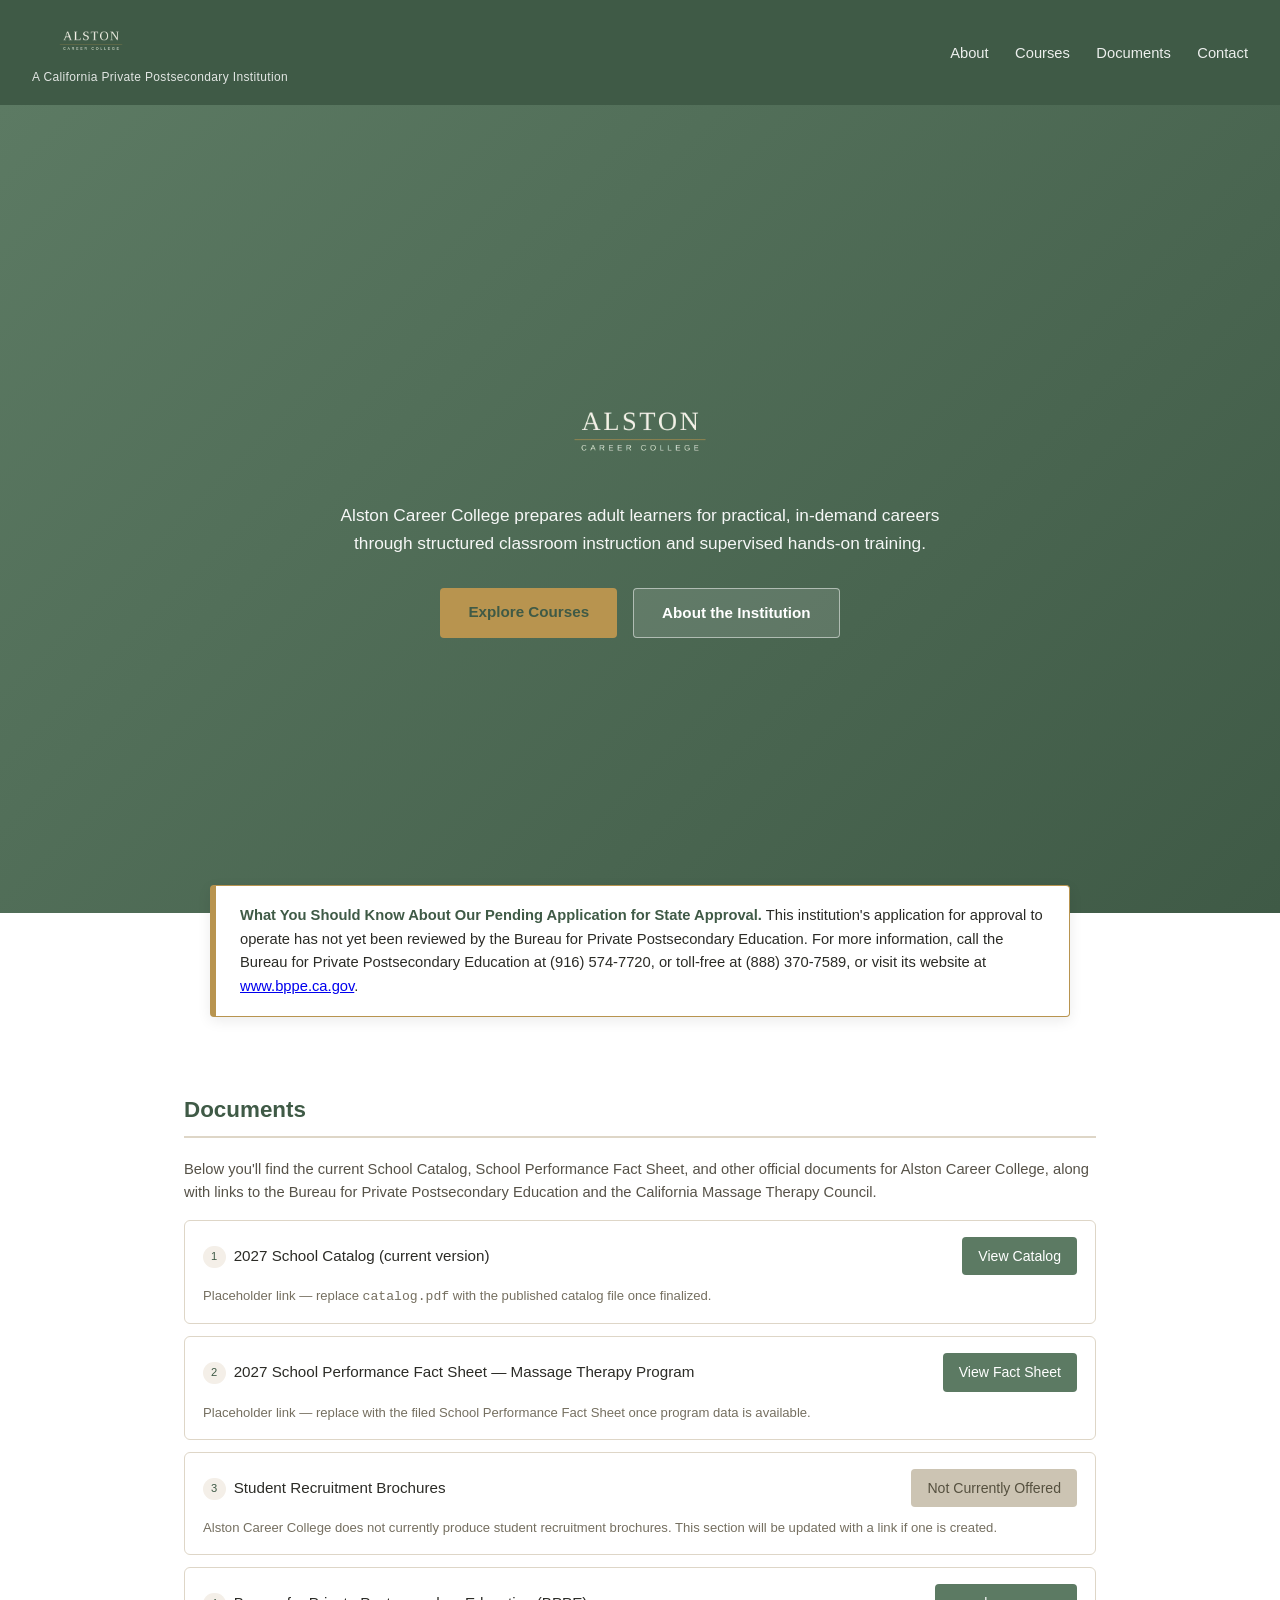
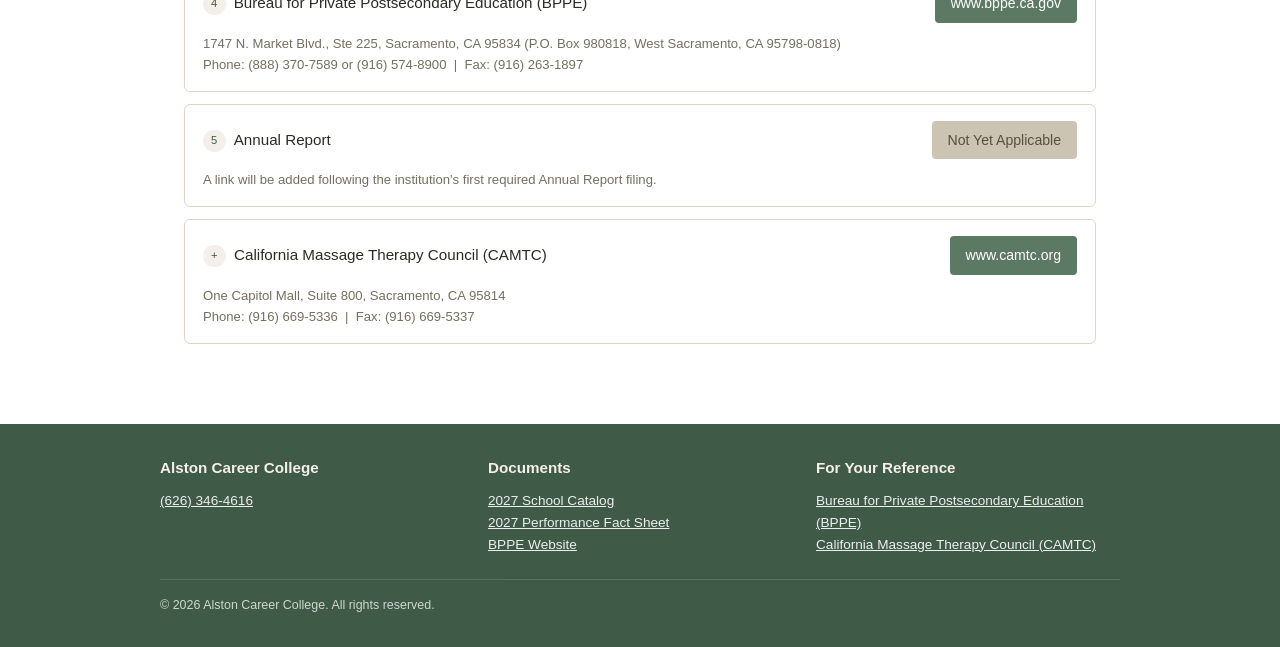
<file: index.html>
<!DOCTYPE html>
<html lang="en">
<head>
<meta charset="UTF-8">
<meta name="viewport" content="width=device-width, initial-scale=1.0">
<title>Alston Career College</title>
<link rel="stylesheet" href="style.css">
</head>
<body>

<header>
  <div class="brand">
    <a class="brand-link" href="index.html"><img class="logo" src="logo.png" alt="Alston Career College"></a>
    <small>A California Private Postsecondary Institution</small>
  </div>
  <nav>
    <a href="about.html">About</a>
    <a href="courses.html">Courses</a>
    <a href="index.html#documents">Documents</a>
    <a href="contact.html">Contact</a>
  </nav>
</header>

<div class="cover">
  <img class="cover-logo" src="logo.png" alt="Alston Career College">
  <p class="tagline">
    Alston Career College prepares adult learners for practical, in-demand careers through
    structured classroom instruction and supervised hands-on training.
  </p>
  <div class="cta-row">
    <a class="btn-cta primary" href="courses.html">Explore Courses</a>
    <a class="btn-cta secondary" href="about.html">About the Institution</a>
  </div>
</div>

<div class="notice">
  <strong>What You Should Know About Our Pending Application for State Approval.</strong>
  This institution's application for approval to operate has not yet been reviewed by the
  Bureau for Private Postsecondary Education. For more information, call the Bureau for
  Private Postsecondary Education at (916) 574-7720, or toll-free at (888) 370-7589, or visit
  its website at <a href="https://www.bppe.ca.gov" target="_blank" rel="noopener">www.bppe.ca.gov</a>.
</div>

<main>

  <section id="documents">
    <h2>Documents</h2>
    <p style="font-size:0.92rem; color:#565248;">
      Below you'll find the current School Catalog, School Performance Fact Sheet, and other
      official documents for Alston Career College, along with links to the Bureau for Private
      Postsecondary Education and the California Massage Therapy Council.
    </p>
    <ul class="disclosure-list">
      <li>
        <div class="desc"><span class="tag">1</span>2027 School Catalog (current version)</div>
        <a class="btn" href="catalog.pdf" target="_blank">View Catalog</a>
        <div class="note">Placeholder link &mdash; replace <code>catalog.pdf</code> with the published catalog file once finalized.</div>
      </li>
      <li>
        <div class="desc"><span class="tag">2</span>2027 School Performance Fact Sheet &mdash; Massage Therapy Program</div>
        <a class="btn" href="performance-fact-sheet.pdf" target="_blank">View Fact Sheet</a>
        <div class="note">Placeholder link &mdash; replace with the filed School Performance Fact Sheet once program data is available.</div>
      </li>
      <li>
        <div class="desc"><span class="tag">3</span>Student Recruitment Brochures</div>
        <span class="btn-disabled">Not Currently Offered</span>
        <div class="note">Alston Career College does not currently produce student recruitment brochures. This section will be updated with a link if one is created.</div>
      </li>
      <li>
        <div class="desc"><span class="tag">4</span>Bureau for Private Postsecondary Education (BPPE)</div>
        <a class="btn" href="https://www.bppe.ca.gov" target="_blank" rel="noopener">www.bppe.ca.gov</a>
        <div class="note">
          1747 N. Market Blvd., Ste 225, Sacramento, CA 95834 (P.O. Box 980818, West Sacramento, CA 95798-0818)<br>
          Phone: (888) 370-7589 or (916) 574-8900 &nbsp;|&nbsp; Fax: (916) 263-1897
        </div>
      </li>
      <li>
        <div class="desc"><span class="tag">5</span>Annual Report</div>
        <span class="btn-disabled">Not Yet Applicable</span>
        <div class="note">A link will be added following the institution's first required Annual Report filing.</div>
      </li>
      <li>
        <div class="desc"><span class="tag">+</span>California Massage Therapy Council (CAMTC)</div>
        <a class="btn" href="https://www.camtc.org" target="_blank" rel="noopener">www.camtc.org</a>
        <div class="note">
          One Capitol Mall, Suite 800, Sacramento, CA 95814<br>
          Phone: (916) 669-5336 &nbsp;|&nbsp; Fax: (916) 669-5337
        </div>
      </li>
    </ul>
  </section>

</main>

<footer>
  <div class="foot-grid">
    <div>
      <h3>Alston Career College</h3>
      <a href="tel:+16263464616">(626) 346-4616</a>
    </div>
    <div>
      <h3>Documents</h3>
      <a href="catalog.pdf">2027 School Catalog</a><br>
      <a href="performance-fact-sheet.pdf">2027 Performance Fact Sheet</a><br>
      <a href="https://www.bppe.ca.gov" target="_blank" rel="noopener">BPPE Website</a>
    </div>
    <div>
      <h3>For Your Reference</h3>
      <a href="https://www.bppe.ca.gov" target="_blank" rel="noopener">Bureau for Private Postsecondary Education (BPPE)</a><br>
      <a href="https://www.camtc.org" target="_blank" rel="noopener">California Massage Therapy Council (CAMTC)</a>
    </div>
  </div>
  <div class="fine">
    &copy; 2026 Alston Career College. All rights reserved.
  </div>
</footer>

</body>
</html>
</file>
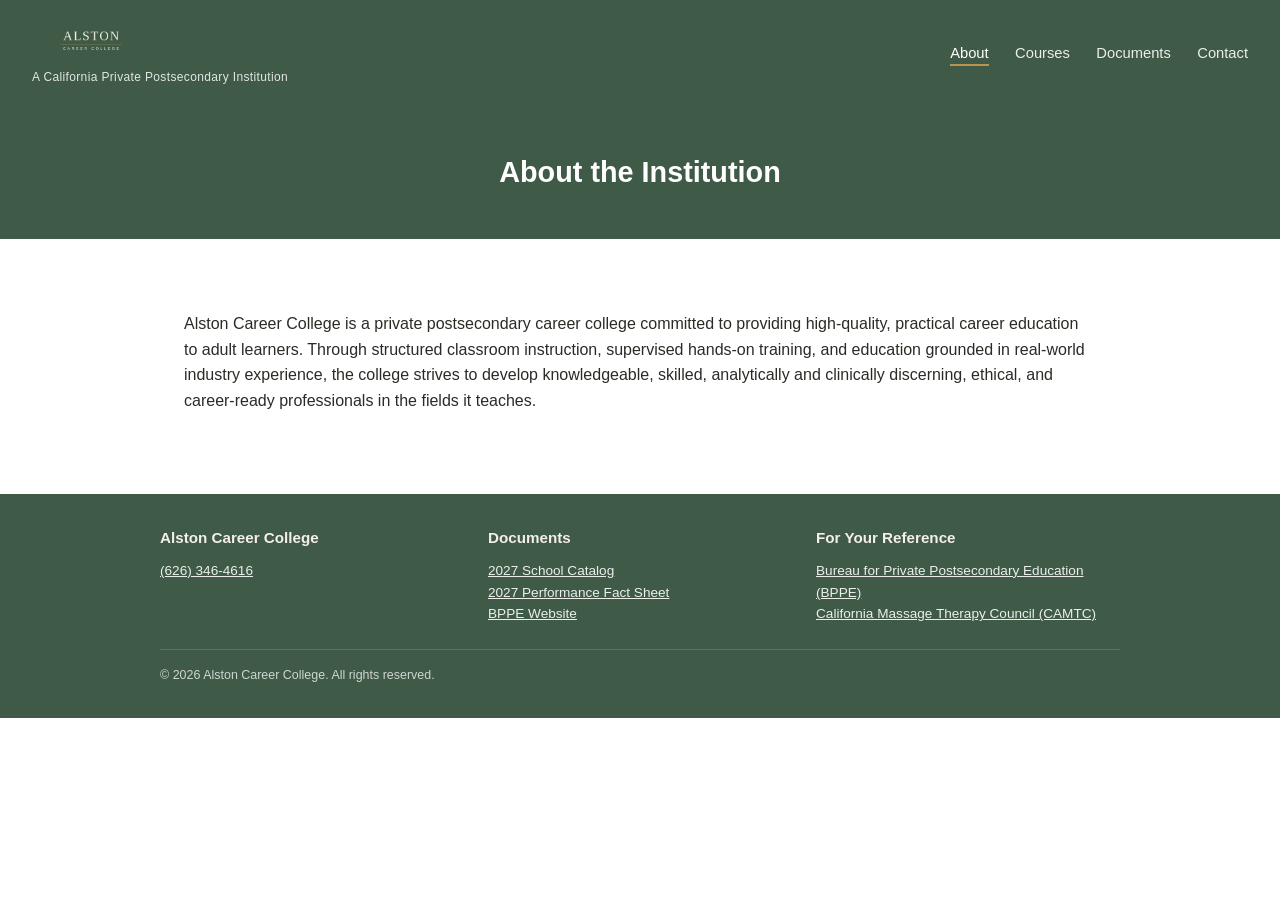
<file: about.html>
<!DOCTYPE html>
<html lang="en">
<head>
<meta charset="UTF-8">
<meta name="viewport" content="width=device-width, initial-scale=1.0">
<title>About &mdash; Alston Career College</title>
<link rel="stylesheet" href="style.css">
</head>
<body>

<header>
  <div class="brand">
    <a class="brand-link" href="index.html"><img class="logo" src="logo.png" alt="Alston Career College"></a>
    <small>A California Private Postsecondary Institution</small>
  </div>
  <nav>
    <a href="about.html" class="active">About</a>
    <a href="courses.html">Courses</a>
    <a href="index.html#documents">Documents</a>
    <a href="contact.html">Contact</a>
  </nav>
</header>

<div class="page-banner">
  <h1>About the Institution</h1>
</div>

<main>
  <section>
    <p>
      Alston Career College is a private postsecondary career college committed to providing
      high-quality, practical career education to adult learners. Through structured classroom
      instruction, supervised hands-on training, and education grounded in real-world industry
      experience, the college strives to develop knowledgeable, skilled, analytically and
      clinically discerning, ethical, and career-ready professionals in the fields it teaches.
    </p>
  </section>
</main>

<footer>
  <div class="foot-grid">
    <div>
      <h3>Alston Career College</h3>
      <a href="tel:+16263464616">(626) 346-4616</a>
    </div>
    <div>
      <h3>Documents</h3>
      <a href="catalog.pdf">2027 School Catalog</a><br>
      <a href="performance-fact-sheet.pdf">2027 Performance Fact Sheet</a><br>
      <a href="https://www.bppe.ca.gov" target="_blank" rel="noopener">BPPE Website</a>
    </div>
    <div>
      <h3>For Your Reference</h3>
      <a href="https://www.bppe.ca.gov" target="_blank" rel="noopener">Bureau for Private Postsecondary Education (BPPE)</a><br>
      <a href="https://www.camtc.org" target="_blank" rel="noopener">California Massage Therapy Council (CAMTC)</a>
    </div>
  </div>
  <div class="fine">
    &copy; 2026 Alston Career College. All rights reserved.
  </div>
</footer>

</body>
</html>
</file>
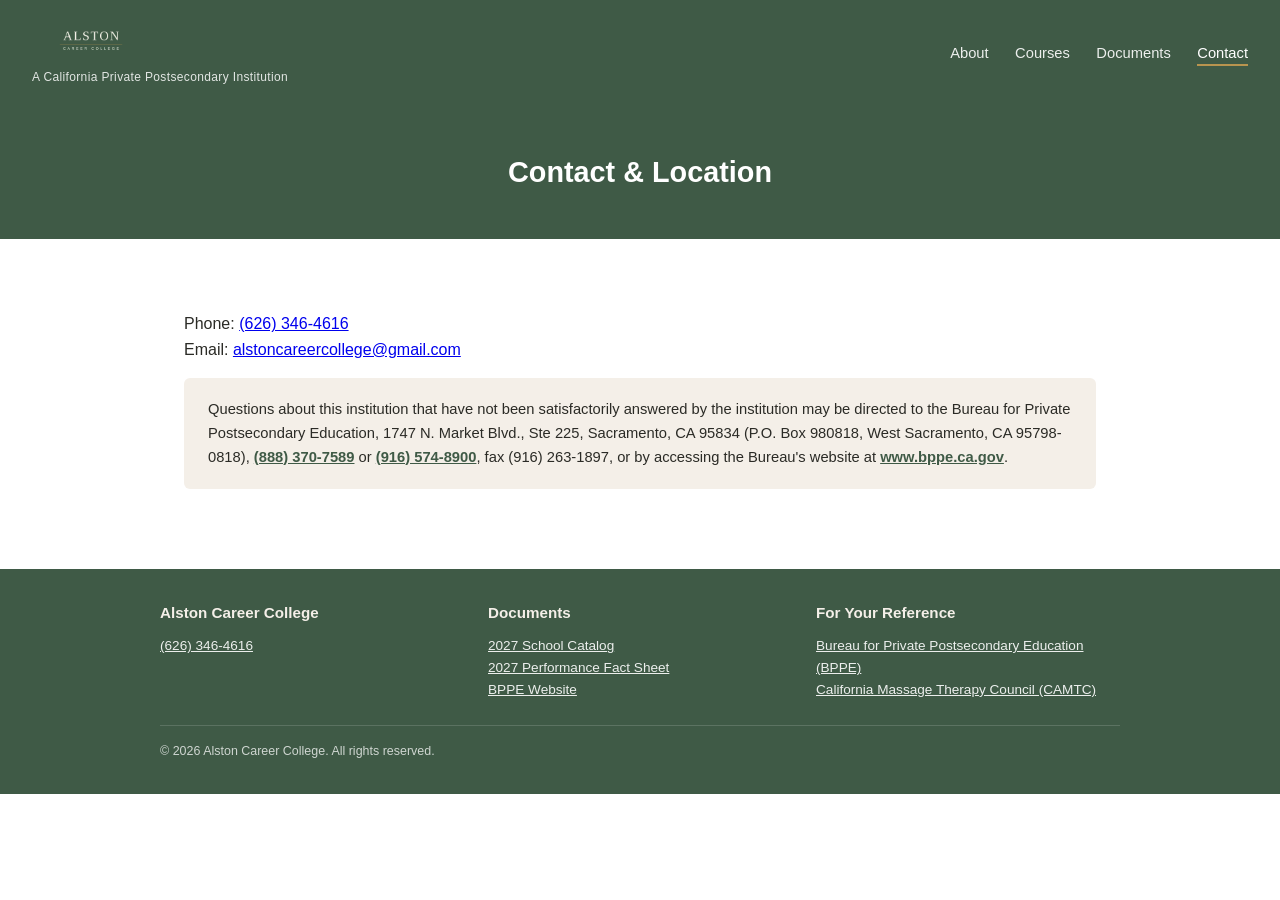
<file: contact.html>
<!DOCTYPE html>
<html lang="en">
<head>
<meta charset="UTF-8">
<meta name="viewport" content="width=device-width, initial-scale=1.0">
<title>Contact &mdash; Alston Career College</title>
<link rel="stylesheet" href="style.css">
</head>
<body>

<header>
  <div class="brand">
    <a class="brand-link" href="index.html"><img class="logo" src="logo.png" alt="Alston Career College"></a>
    <small>A California Private Postsecondary Institution</small>
  </div>
  <nav>
    <a href="about.html">About</a>
    <a href="courses.html">Courses</a>
    <a href="index.html#documents">Documents</a>
    <a href="contact.html" class="active">Contact</a>
  </nav>
</header>

<div class="page-banner">
  <h1>Contact &amp; Location</h1>
</div>

<main>
  <section>
    <p>
      Phone: <a href="tel:+16263464616">(626) 346-4616</a><br>
      Email: <a href="mailto:alstoncareercollege@gmail.com">alstoncareercollege@gmail.com</a>
    </p>
    <div class="bureau-links">
      Questions about this institution that have not been satisfactorily answered by the
      institution may be directed to the Bureau for Private Postsecondary Education, 1747 N.
      Market Blvd., Ste 225, Sacramento, CA 95834 (P.O. Box 980818, West Sacramento, CA
      95798-0818), <a href="tel:+18883705789">(888) 370-7589</a> or
      <a href="tel:+19165748900">(916) 574-8900</a>, fax (916) 263-1897, or by
      accessing the Bureau's website at
      <a href="https://www.bppe.ca.gov" target="_blank" rel="noopener">www.bppe.ca.gov</a>.
    </div>
  </section>
</main>

<footer>
  <div class="foot-grid">
    <div>
      <h3>Alston Career College</h3>
      <a href="tel:+16263464616">(626) 346-4616</a>
    </div>
    <div>
      <h3>Documents</h3>
      <a href="catalog.pdf">2027 School Catalog</a><br>
      <a href="performance-fact-sheet.pdf">2027 Performance Fact Sheet</a><br>
      <a href="https://www.bppe.ca.gov" target="_blank" rel="noopener">BPPE Website</a>
    </div>
    <div>
      <h3>For Your Reference</h3>
      <a href="https://www.bppe.ca.gov" target="_blank" rel="noopener">Bureau for Private Postsecondary Education (BPPE)</a><br>
      <a href="https://www.camtc.org" target="_blank" rel="noopener">California Massage Therapy Council (CAMTC)</a>
    </div>
  </div>
  <div class="fine">
    &copy; 2026 Alston Career College. All rights reserved.
  </div>
</footer>

</body>
</html>
</file>
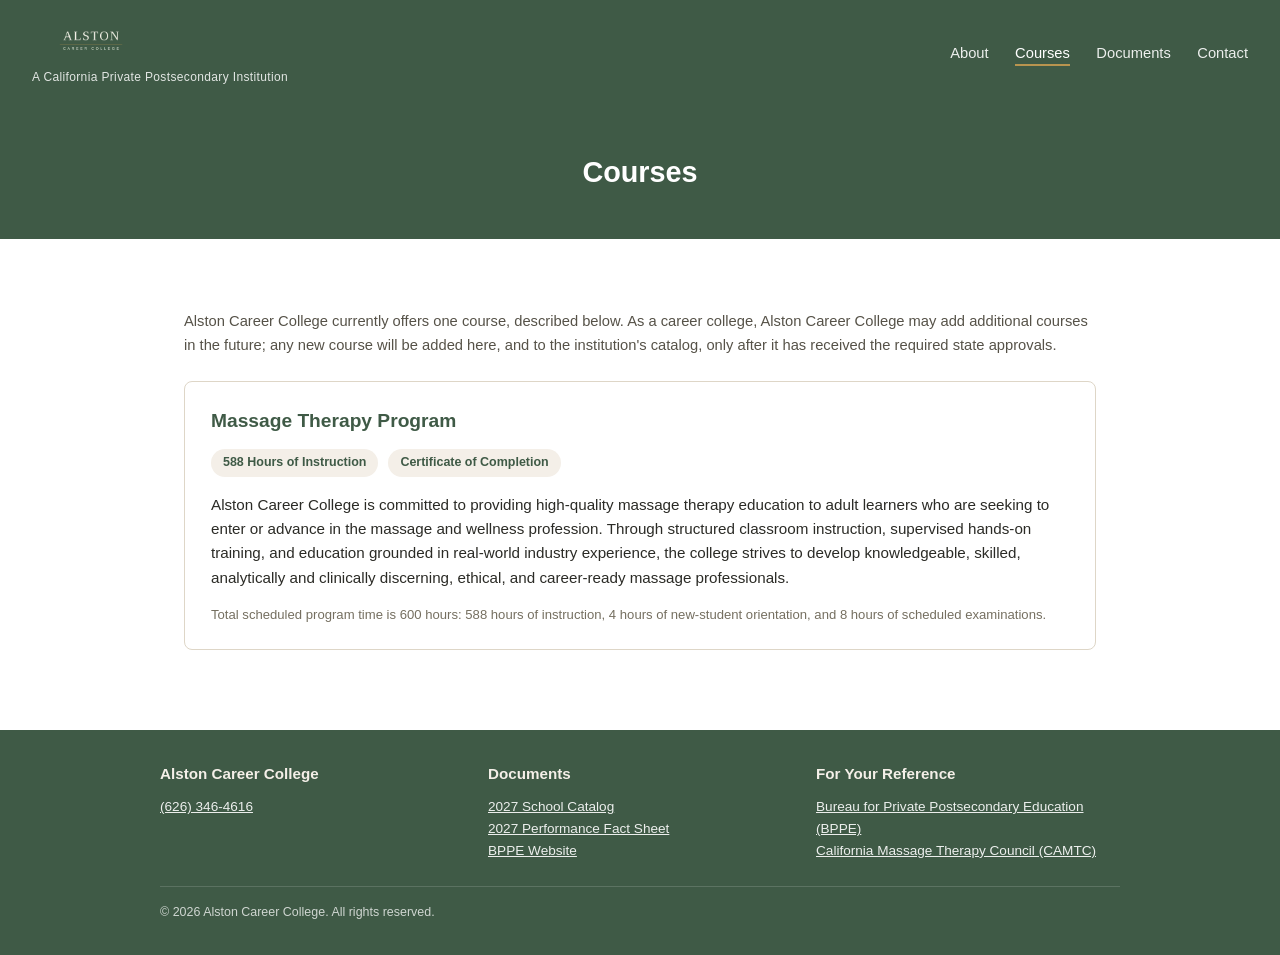
<file: courses.html>
<!DOCTYPE html>
<html lang="en">
<head>
<meta charset="UTF-8">
<meta name="viewport" content="width=device-width, initial-scale=1.0">
<title>Courses &mdash; Alston Career College</title>
<link rel="stylesheet" href="style.css">
</head>
<body>

<header>
  <div class="brand">
    <a class="brand-link" href="index.html"><img class="logo" src="logo.png" alt="Alston Career College"></a>
    <small>A California Private Postsecondary Institution</small>
  </div>
  <nav>
    <a href="about.html">About</a>
    <a href="courses.html" class="active">Courses</a>
    <a href="index.html#documents">Documents</a>
    <a href="contact.html">Contact</a>
  </nav>
</header>

<div class="page-banner">
  <h1>Courses</h1>
</div>

<main>
  <section>
    <p style="font-size:0.92rem; color:#565248;">
      Alston Career College currently offers one course, described below. As a career college,
      Alston Career College may add additional courses in the future; any new course will be
      added here, and to the institution's catalog, only after it has received the required
      state approvals.
    </p>

    <div class="course-list">
      <div class="course-card">
        <h3>Massage Therapy Program</h3>
        <div class="course-stats">
          <span>588 Hours of Instruction</span>
          <span>Certificate of Completion</span>
        </div>
        <p>
          Alston Career College is committed to providing high-quality massage therapy education
          to adult learners who are seeking to enter or advance in the massage and wellness
          profession.
          Through structured classroom instruction, supervised hands-on training, and education
          grounded in real-world industry experience, the college strives to develop knowledgeable,
          skilled, analytically and clinically discerning, ethical, and career-ready massage
          professionals.
        </p>
        <p style="font-size:0.82rem; color:#756f60; margin-top:14px;">
          Total scheduled program time is 600 hours: 588 hours of instruction, 4 hours of
          new-student orientation, and 8 hours of scheduled examinations.
        </p>
      </div>
    </div>
  </section>
</main>

<footer>
  <div class="foot-grid">
    <div>
      <h3>Alston Career College</h3>
      <a href="tel:+16263464616">(626) 346-4616</a>
    </div>
    <div>
      <h3>Documents</h3>
      <a href="catalog.pdf">2027 School Catalog</a><br>
      <a href="performance-fact-sheet.pdf">2027 Performance Fact Sheet</a><br>
      <a href="https://www.bppe.ca.gov" target="_blank" rel="noopener">BPPE Website</a>
    </div>
    <div>
      <h3>For Your Reference</h3>
      <a href="https://www.bppe.ca.gov" target="_blank" rel="noopener">Bureau for Private Postsecondary Education (BPPE)</a><br>
      <a href="https://www.camtc.org" target="_blank" rel="noopener">California Massage Therapy Council (CAMTC)</a>
    </div>
  </div>
  <div class="fine">
    &copy; 2026 Alston Career College. All rights reserved.
  </div>
</footer>

</body>
</html>
</file>
<file: style.css>
:root {
  --sage: #5c7a63;
  --sage-dark: #3f5a46;
  --sand: #f4efe8;
  --ink: #2b2b26;
  --gold: #b8944f;
  --line: #ded6c7;
}
* { box-sizing: border-box; }
body {
  margin: 0;
  font-family: -apple-system, "Segoe UI", Roboto, Helvetica, Arial, sans-serif;
  color: var(--ink);
  background: #fff;
  line-height: 1.6;
}

/* Header / nav (shared across all pages) */
header {
  background: var(--sage-dark);
  color: #fff;
  padding: 18px 32px;
  display: flex;
  justify-content: space-between;
  align-items: center;
  flex-wrap: wrap;
}
header .brand { display: flex; flex-direction: column; }
header .brand a.brand-link { display: block; line-height: 0; }
header .brand img.logo {
  display: block;
  height: 44px;
  width: auto;
}
header .brand small {
  display: block;
  font-size: 0.75rem;
  font-weight: 400;
  opacity: 0.85;
  letter-spacing: 0.03em;
  margin-top: 6px;
}
nav a {
  color: #fff;
  text-decoration: none;
  margin-left: 22px;
  font-size: 0.92rem;
  opacity: 0.9;
}
nav a:hover { opacity: 1; text-decoration: underline; }
nav a.active { opacity: 1; border-bottom: 2px solid var(--gold); padding-bottom: 3px; }

/* Homepage cover */
.cover {
  background: linear-gradient(135deg, var(--sage) 0%, var(--sage-dark) 100%);
  color: #fff;
  padding: 64px 32px 60px;
  text-align: center;
  min-height: calc(100vh - 92px);
  display: flex;
  flex-direction: column;
  align-items: center;
  justify-content: center;
}
.cover img.cover-logo {
  height: 92px;
  width: auto;
  margin-bottom: 26px;
}
.cover p.tagline {
  max-width: 620px;
  margin: 0 auto 30px;
  font-size: 1.08rem;
  opacity: 0.95;
}
.cta-row {
  display: flex;
  justify-content: center;
  gap: 16px;
  flex-wrap: wrap;
}
.cta-row a.btn-cta {
  display: inline-block;
  padding: 12px 28px;
  border-radius: 4px;
  text-decoration: none;
  font-size: 0.95rem;
  font-weight: 600;
}
.cta-row a.btn-cta.primary { background: var(--gold); color: var(--sage-dark); }
.cta-row a.btn-cta.secondary { background: rgba(255,255,255,0.12); color: #fff; border: 1px solid rgba(255,255,255,0.5); }
.cta-row a.btn-cta:hover { opacity: 0.9; }

/* Sub-page banner (About / Courses / Contact) */
.page-banner {
  background: var(--sage-dark);
  color: #fff;
  padding: 44px 32px;
  text-align: center;
}
.page-banner h1 { margin: 0; font-size: 1.8rem; font-weight: 600; }

.notice {
  max-width: 860px;
  margin: -28px auto 0;
  background: #fff;
  border: 1px solid var(--gold);
  border-left: 6px solid var(--gold);
  padding: 18px 24px;
  border-radius: 4px;
  box-shadow: 0 4px 14px rgba(0,0,0,0.08);
  position: relative;
  font-size: 0.92rem;
}
.notice strong { color: var(--sage-dark); }

main { max-width: 960px; margin: 0 auto; padding: 56px 24px 24px; }

section { margin-bottom: 56px; }
h2 {
  font-size: 1.4rem;
  color: var(--sage-dark);
  border-bottom: 2px solid var(--line);
  padding-bottom: 8px;
  margin-bottom: 20px;
}

.disclosure-list {
  list-style: none;
  padding: 0;
  margin: 0;
  display: grid;
  gap: 12px;
}
.disclosure-list li {
  border: 1px solid var(--line);
  border-radius: 6px;
  padding: 16px 18px;
  display: flex;
  justify-content: space-between;
  align-items: center;
  flex-wrap: wrap;
  gap: 10px;
}
.disclosure-list .desc { font-size: 0.95rem; }
.disclosure-list .desc .tag {
  display: inline-block;
  font-size: 0.7rem;
  text-transform: uppercase;
  letter-spacing: 0.04em;
  color: var(--sage-dark);
  background: var(--sand);
  padding: 2px 8px;
  border-radius: 999px;
  margin-right: 8px;
  vertical-align: middle;
}
.disclosure-list a.btn, .disclosure-list span.btn-disabled {
  display: inline-block;
  background: var(--sage);
  color: #fff;
  text-decoration: none;
  padding: 8px 16px;
  border-radius: 4px;
  font-size: 0.88rem;
  white-space: nowrap;
}
.disclosure-list a.btn:hover { background: var(--sage-dark); }
.disclosure-list span.btn-disabled {
  background: #ccc4b3;
  color: #55503f;
  cursor: not-allowed;
}
.disclosure-list .note {
  font-size: 0.82rem;
  color: #756f60;
  width: 100%;
}

.bureau-links {
  background: var(--sand);
  border-radius: 6px;
  padding: 20px 24px;
  font-size: 0.92rem;
}
.bureau-links a { color: var(--sage-dark); font-weight: 600; }

footer {
  background: var(--sage-dark);
  color: #fff;
  padding: 32px 24px;
  font-size: 0.85rem;
}
footer .foot-grid {
  max-width: 960px;
  margin: 0 auto;
  display: grid;
  grid-template-columns: repeat(auto-fit, minmax(220px, 1fr));
  gap: 24px;
}
footer h3 {
  font-size: 0.95rem;
  margin: 0 0 10px;
  color: var(--sand);
}
footer a { color: #fff; opacity: 0.9; }
footer .fine {
  max-width: 960px;
  margin: 24px auto 0;
  opacity: 0.75;
  font-size: 0.78rem;
  border-top: 1px solid rgba(255,255,255,0.2);
  padding-top: 16px;
}

.course-list {
  display: grid;
  gap: 20px;
  margin-top: 24px;
}
.course-card {
  border: 1px solid var(--line);
  border-radius: 8px;
  padding: 24px 26px;
  background: #fff;
}
.course-card h3 {
  margin: 0 0 12px;
  color: var(--sage-dark);
  font-size: 1.2rem;
}
.course-card .course-stats {
  display: flex;
  gap: 10px;
  flex-wrap: wrap;
  margin: 0 0 16px;
}
.course-card .course-stats span {
  background: var(--sand);
  color: var(--sage-dark);
  font-size: 0.78rem;
  font-weight: 600;
  padding: 4px 12px;
  border-radius: 999px;
}
.course-card p { margin: 0; font-size: 0.95rem; }

.placeholder { color: var(--gold); font-style: italic; }
</file>
